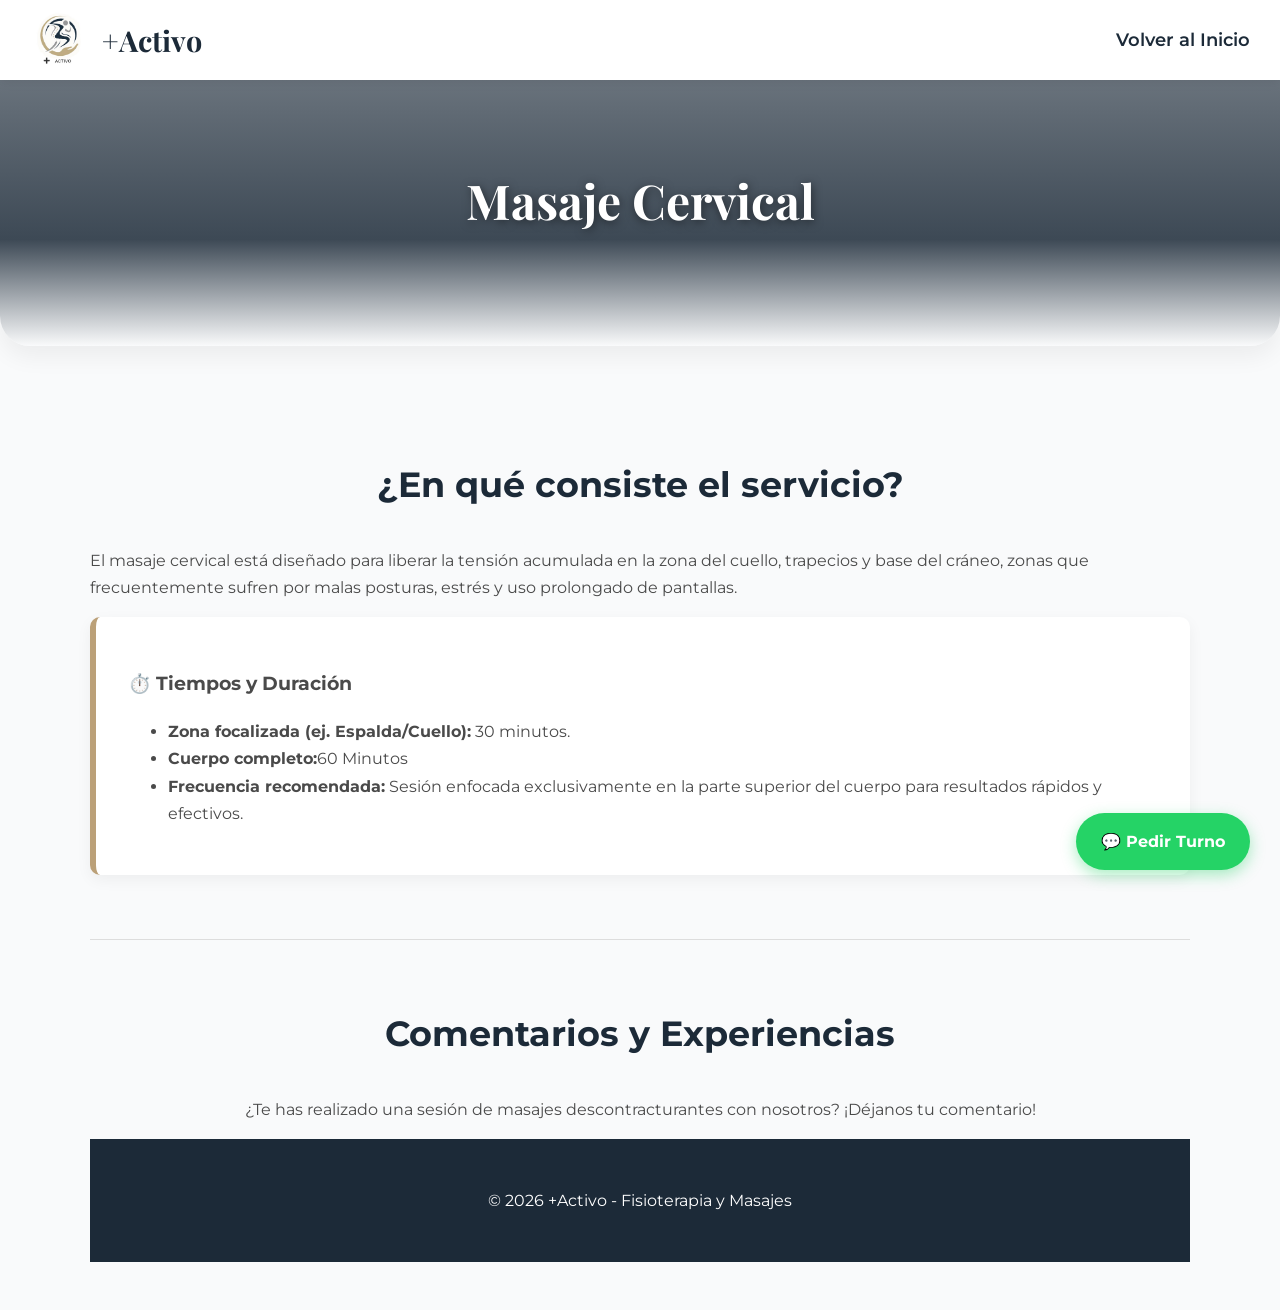
<file: cervical.html>
<!DOCTYPE html>
<html lang="es">
<head>
    <meta charset="UTF-8">
    <meta name="viewport" content="width=device-width, initial-scale=1.0">
    <title>Masaje Cervical | +Activo</title>
    <link href="https://fonts.googleapis.com/css2?family=Montserrat:wght@300;400;600&family=Playfair+Display:wght@600;700&display=swap" rel="stylesheet">
    <link rel="stylesheet" href="style.css">
</head>
<body>

    <nav>
        <a href="index.html" class="nav-brand">
            <img src="imagen_2026-09-14_171300325.png" alt="Logo de +Activo" class="logo">
            <span class="nav-title">+Activo</span>
        </a>
        <div>
            <a href="index.html" class="nav-links">Volver al Inicio</a>
        </div>
    </nav>

<header class="header-secundario header-cervical">
    <h1>Masaje Cervical</h1>
</header>
    <div class="container">
        <div class="detalle-servicio">
            <div class="texto">
                <h2>¿En qué consiste el servicio?</h2>
                <p>El masaje cervical está diseñado para liberar la tensión acumulada en la zona del cuello, trapecios y base del cráneo, zonas que frecuentemente sufren por malas posturas, estrés y uso prolongado de pantallas.</p>
                
                <div class="info-tiempos">
                    <h3>⏱️ Tiempos y Duración</h3>
                    <ul>
                        <li><strong>Zona focalizada (ej. Espalda/Cuello):</strong> 30 minutos.</li>
                        <li><strong>Cuerpo completo:</strong>60 Minutos</li>
                        <li><strong>Frecuencia recomendada:</strong> Sesión enfocada exclusivamente en la parte superior del cuerpo para resultados rápidos y efectivos.</li>
                    </ul>
                </div>
            </div>
        </div>

        <hr style="margin: 4rem 0; border: none; border-top: 1px solid #ddd;">
        <h2>Comentarios y Experiencias</h2>
        <p style="text-align: center;">¿Te has realizado una sesión de masajes descontracturantes con nosotros? ¡Déjanos tu comentario!</p>
        
        <div id="disqus_thread"></div>
<script>
    var disqus_config = function () {
        this.page.url = window.location.href;  
        this.page.identifier = 'descontracturante'; 
    };
    (function() { // DON'T EDIT BELOW THIS LINE
        var d = document, s = d.createElement('script');
        s.src = 'https://sites-4212.disqus.com/embed.js';
        s.setAttribute('data-timestamp', +new Date());
        (d.head || d.body).appendChild(s);
    })();
</script>
<noscript>Por favor, activa JavaScript para ver los <a href="https://disqus.com/?ref_noscript">comentarios de Disqus.</a></noscript>

    <footer>
        <p>&copy; 2026 +Activo - Fisioterapia y Masajes</p>
    </footer>

    <a href="https://wa.link/zccopg" class="whatsapp-flotante" target="_blank">
        💬 Pedir Turno
    </a>

</body>
</html>
</file>
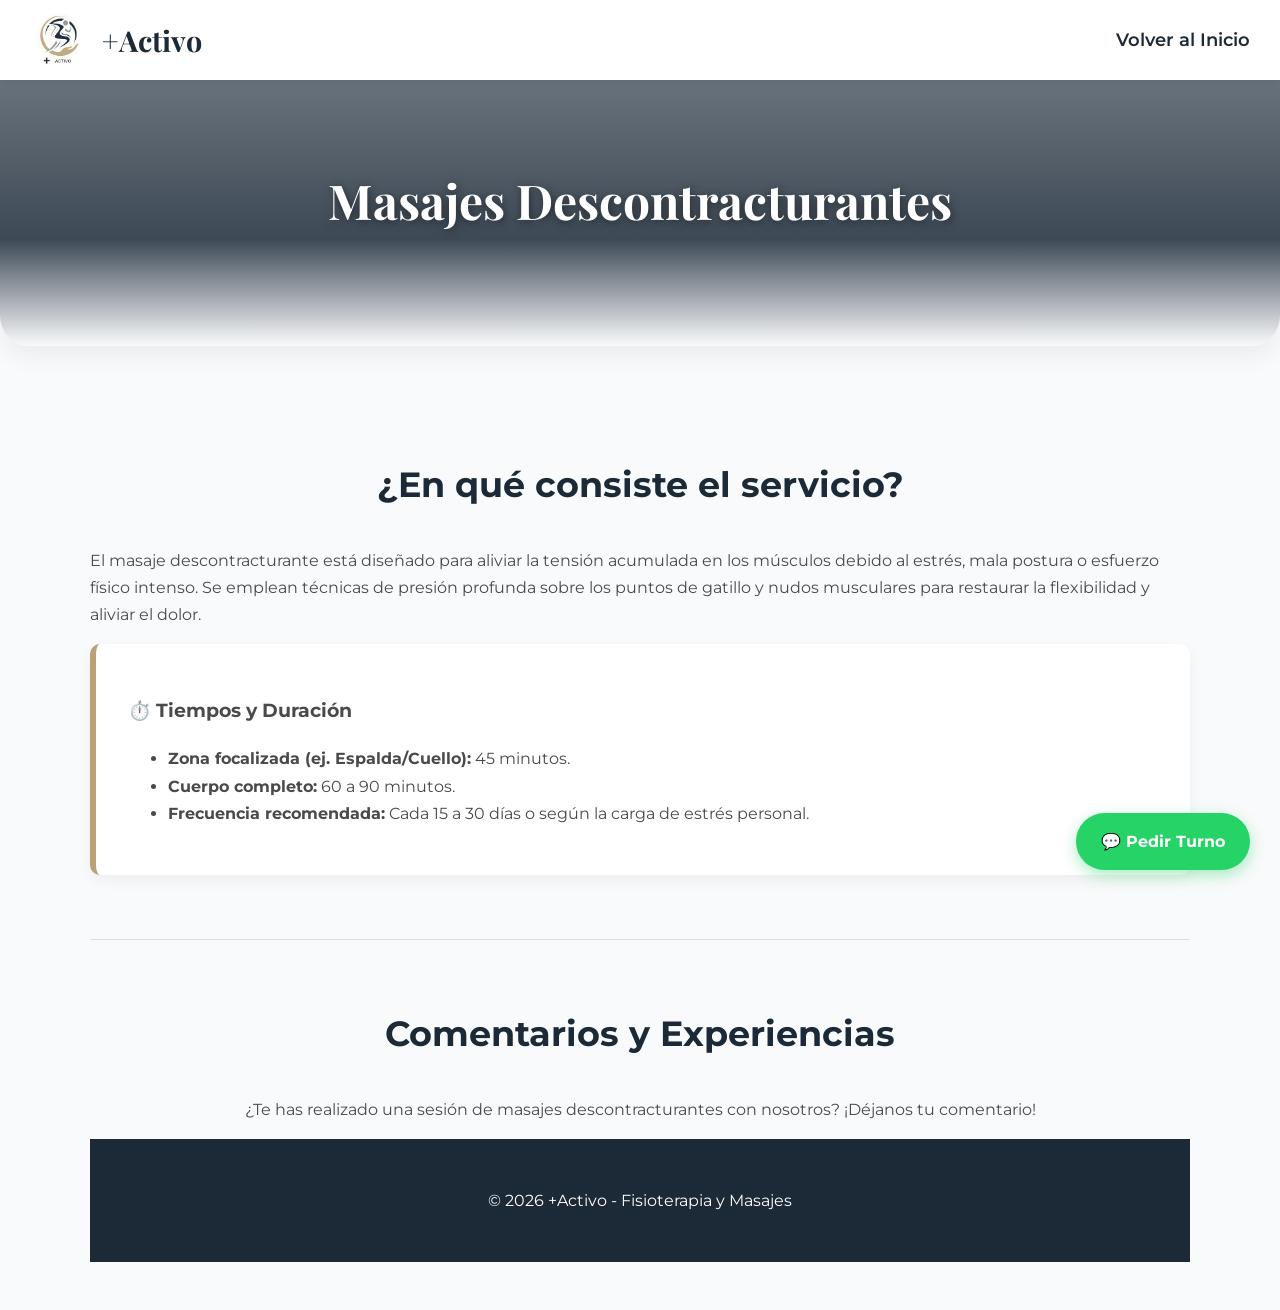
<file: descontracturante.html>
<!DOCTYPE html>
<html lang="es">
<head>
    <meta charset="UTF-8">
    <meta name="viewport" content="width=device-width, initial-scale=1.0">
    <title>Masajes Descontracturantes | +Activo</title>
    <link href="https://fonts.googleapis.com/css2?family=Montserrat:wght@300;400;600&family=Playfair+Display:wght@600;700&display=swap" rel="stylesheet">
    <link rel="stylesheet" href="style.css">
</head>
<body>

    <nav>
        <a href="index.html" class="nav-brand">
            <img src="imagen_2026-09-14_171300325.png" alt="Logo de +Activo" class="logo">
            <span class="nav-title">+Activo</span>
        </a>
        <div>
            <a href="index.html" class="nav-links">Volver al Inicio</a>
        </div>
    </nav>

<header class="header-secundario header-descontracturante">
    <h1>Masajes Descontracturantes</h1>
</header>
    <div class="container">
        <div class="detalle-servicio">
            <div class="texto">
                <h2>¿En qué consiste el servicio?</h2>
                <p>El masaje descontracturante está diseñado para aliviar la tensión acumulada en los músculos debido al estrés, mala postura o esfuerzo físico intenso. Se emplean técnicas de presión profunda sobre los puntos de gatillo y nudos musculares para restaurar la flexibilidad y aliviar el dolor.</p>
                
                <div class="info-tiempos">
                    <h3>⏱️ Tiempos y Duración</h3>
                    <ul>
                        <li><strong>Zona focalizada (ej. Espalda/Cuello):</strong> 45 minutos.</li>
                        <li><strong>Cuerpo completo:</strong> 60 a 90 minutos.</li>
                        <li><strong>Frecuencia recomendada:</strong> Cada 15 a 30 días o según la carga de estrés personal.</li>
                    </ul>
                </div>
            </div>
        </div>

        <hr style="margin: 4rem 0; border: none; border-top: 1px solid #ddd;">
        <h2>Comentarios y Experiencias</h2>
        <p style="text-align: center;">¿Te has realizado una sesión de masajes descontracturantes con nosotros? ¡Déjanos tu comentario!</p>
        
        <div id="disqus_thread"></div>
<script>
    var disqus_config = function () {
        this.page.url = window.location.href;  
        this.page.identifier = 'descontracturante'; 
    };
    (function() { // DON'T EDIT BELOW THIS LINE
        var d = document, s = d.createElement('script');
        s.src = 'https://sites-4212.disqus.com/embed.js';
        s.setAttribute('data-timestamp', +new Date());
        (d.head || d.body).appendChild(s);
    })();
</script>
<noscript>Por favor, activa JavaScript para ver los <a href="https://disqus.com/?ref_noscript">comentarios de Disqus.</a></noscript>

    <footer>
        <p>&copy; 2026 +Activo - Fisioterapia y Masajes</p>
    </footer>

    <a href="https://wa.link/zccopg" class="whatsapp-flotante" target="_blank">
        💬 Pedir Turno
    </a>

</body>
</html>
</file>
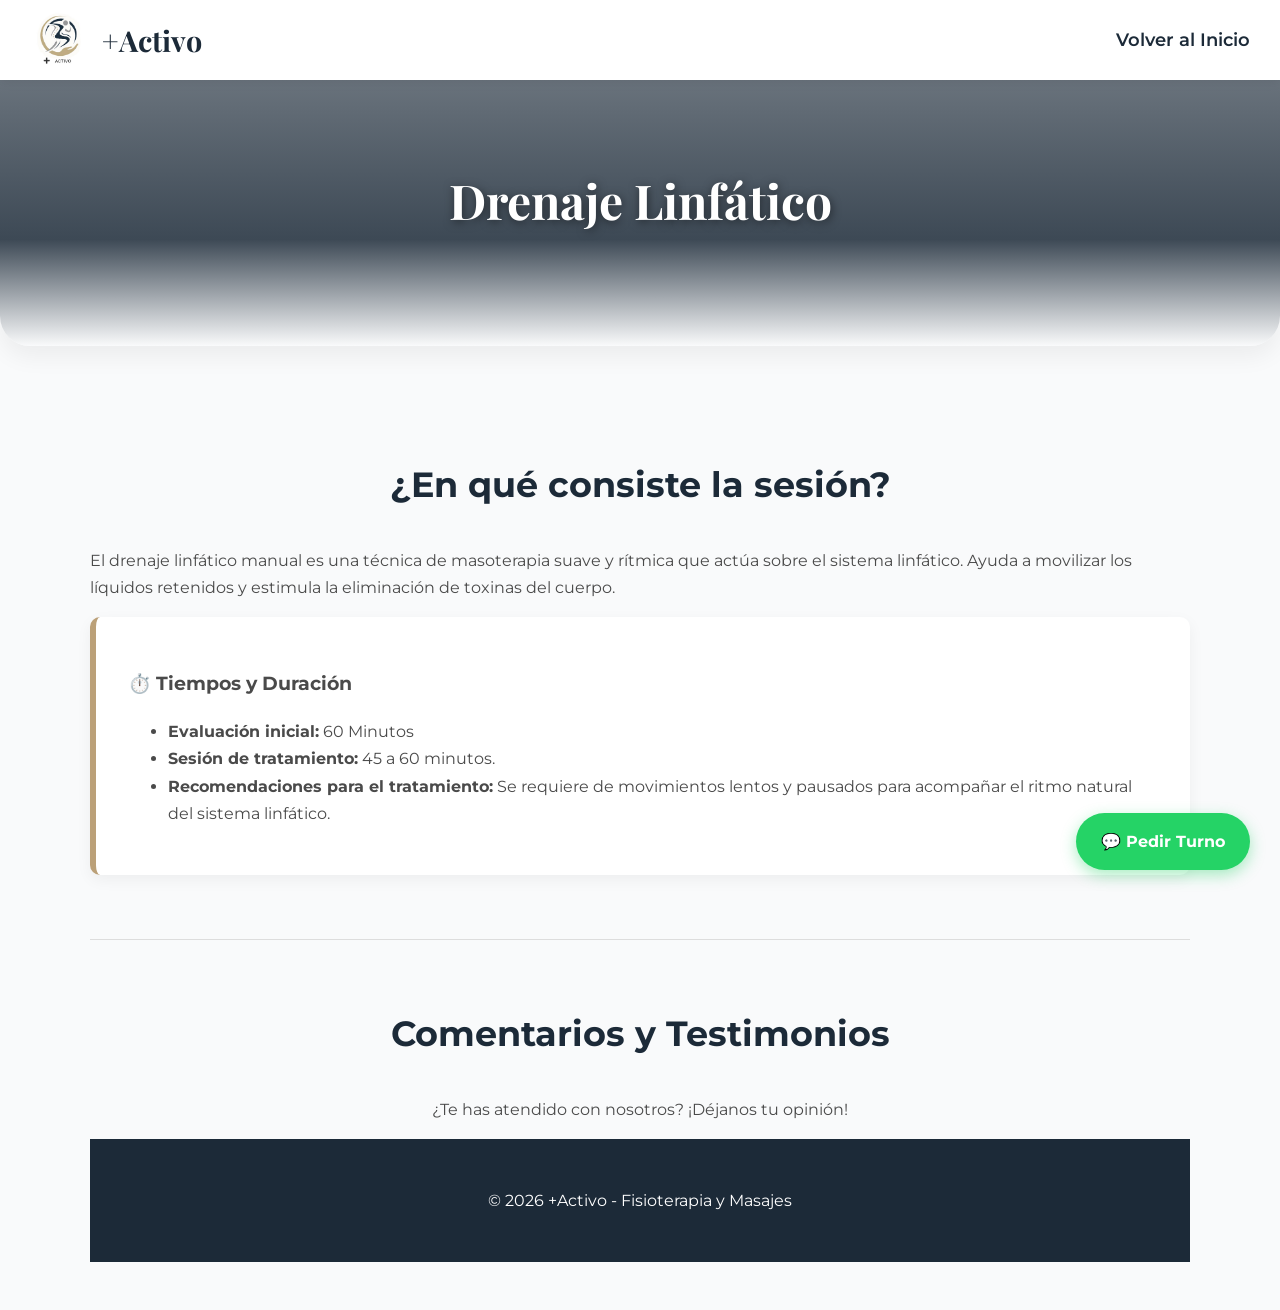
<file: drenaje.html>
<!DOCTYPE html>
<html lang="es">
<head>
    <meta charset="UTF-8">
    <meta name="viewport" content="width=device-width, initial-scale=1.0">
    <title>Drenaje Linfático| +Activo</title>
    <link href="https://fonts.googleapis.com/css2?family=Montserrat:wght@300;400;600&family=Playfair+Display:wght@600;700&display=swap" rel="stylesheet">
    <link rel="stylesheet" href="style.css">
</head>
<body>

    <nav>
        <a href="index.html" class="nav-brand">
            <img src="imagen_2026-09-14_171300325.png" alt="Logo de +Activo" class="logo">
            <span class="nav-title">+Activo</span>
        </a>
        <div>
            <a href="index.html" class="nav-links">Volver al Inicio</a>
        </div>
    </nav>

<header class="header-secundario header-drenaje">
    <h1>Drenaje Linfático</h1>
</header>
    
    <div class="container">
        <div class="detalle-servicio">
            <div class="texto">
                <h2>¿En qué consiste la sesión?</h2>
                <p>El drenaje linfático manual es una técnica de masoterapia suave y rítmica que actúa sobre el sistema linfático. Ayuda a movilizar los líquidos retenidos y estimula la eliminación de toxinas del cuerpo.</p>
                
                <div class="info-tiempos">
                    <h3>⏱️ Tiempos y Duración</h3>
                    <ul>
                        <li><strong>Evaluación inicial:</strong> 60 Minutos</li>
                        <li><strong>Sesión de tratamiento:</strong> 45 a 60 minutos.</li>
                        <li><strong>Recomendaciones para el tratamiento:</strong> Se requiere de movimientos lentos y pausados para acompañar el ritmo natural del sistema linfático.</li>
                    </ul>
                </div>
            </div>
        </div>

        <!-- SECCIÓN DE COMENTARIOS -->
        <hr style="margin: 4rem 0; border: none; border-top: 1px solid #ddd;">
        <h2>Comentarios y Testimonios</h2>
        <p style="text-align: center;">¿Te has atendido con nosotros? ¡Déjanos tu opinión!</p>
        
<div id="disqus_thread"></div>
<script>
    var disqus_config = function () {
        this.page.url = window.location.href;  
        this.page.identifier = 'fisioterapia'; 
    };
    (function() { // DON'T EDIT BELOW THIS LINE
        var d = document, s = d.createElement('script');
        s.src = 'https://sites-4212.disqus.com/embed.js';
        s.setAttribute('data-timestamp', +new Date());
        (d.head || d.body).appendChild(s);
    })();
</script>
<noscript>Por favor, activa JavaScript para ver los <a href="https://disqus.com/?ref_noscript">comentarios de Disqus.</a></noscript>
    <footer>
        <p>&copy; 2026 +Activo - Fisioterapia y Masajes</p>
    </footer>

    <a href="https://wa.link/zccopg" class="whatsapp-flotante" target="_blank">
        💬 Pedir Turno
    </a>

</body>
</html>
</file>
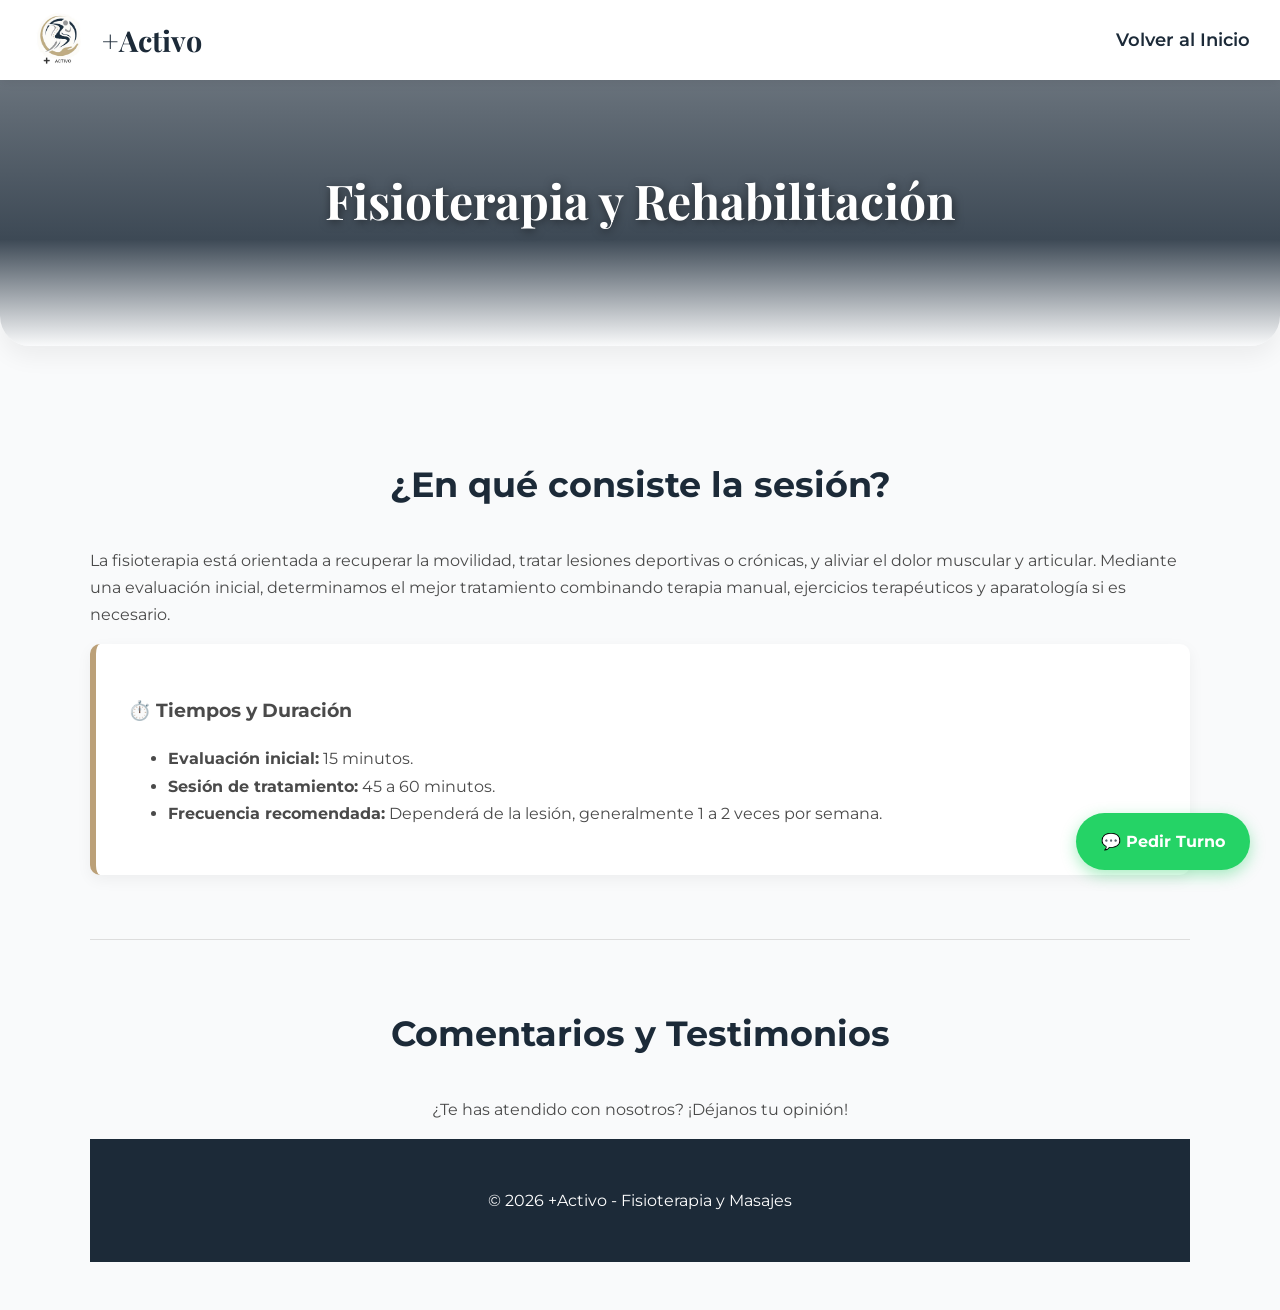
<file: fisioterapia.html>
<!DOCTYPE html>
<html lang="es">
<head>
    <meta charset="UTF-8">
    <meta name="viewport" content="width=device-width, initial-scale=1.0">
    <title>Fisioterapia | +Activo</title>
    <link href="https://fonts.googleapis.com/css2?family=Montserrat:wght@300;400;600&family=Playfair+Display:wght@600;700&display=swap" rel="stylesheet">
    <link rel="stylesheet" href="style.css">
</head>
<body>

    <nav>
        <a href="index.html" class="nav-brand">
            <img src="imagen_2026-09-14_171300325.png" alt="Logo de +Activo" class="logo">
            <span class="nav-title">+Activo</span>
        </a>
        <div>
            <a href="index.html" class="nav-links">Volver al Inicio</a>
        </div>
    </nav>

<header class="header-secundario header-fisioterapia">
    <h1>Fisioterapia y Rehabilitación</h1>
</header>
    
    <div class="container">
        <div class="detalle-servicio">
            <div class="texto">
                <h2>¿En qué consiste la sesión?</h2>
                <p>La fisioterapia está orientada a recuperar la movilidad, tratar lesiones deportivas o crónicas, y aliviar el dolor muscular y articular. Mediante una evaluación inicial, determinamos el mejor tratamiento combinando terapia manual, ejercicios terapéuticos y aparatología si es necesario.</p>
                
                <div class="info-tiempos">
                    <h3>⏱️ Tiempos y Duración</h3>
                    <ul>
                        <li><strong>Evaluación inicial:</strong> 15 minutos.</li>
                        <li><strong>Sesión de tratamiento:</strong> 45 a 60 minutos.</li>
                        <li><strong>Frecuencia recomendada:</strong> Dependerá de la lesión, generalmente 1 a 2 veces por semana.</li>
                    </ul>
                </div>
            </div>
        </div>

        <!-- SECCIÓN DE COMENTARIOS -->
        <hr style="margin: 4rem 0; border: none; border-top: 1px solid #ddd;">
        <h2>Comentarios y Testimonios</h2>
        <p style="text-align: center;">¿Te has atendido con nosotros? ¡Déjanos tu opinión!</p>
        
<div id="disqus_thread"></div>
<script>
    var disqus_config = function () {
        this.page.url = window.location.href;  
        this.page.identifier = 'fisioterapia'; 
    };
    (function() { // DON'T EDIT BELOW THIS LINE
        var d = document, s = d.createElement('script');
        s.src = 'https://sites-4212.disqus.com/embed.js';
        s.setAttribute('data-timestamp', +new Date());
        (d.head || d.body).appendChild(s);
    })();
</script>
<noscript>Por favor, activa JavaScript para ver los <a href="https://disqus.com/?ref_noscript">comentarios de Disqus.</a></noscript>
    <footer>
        <p>&copy; 2026 +Activo - Fisioterapia y Masajes</p>
    </footer>

    <a href="https://wa.link/zccopg" class="whatsapp-flotante" target="_blank">
        💬 Pedir Turno
    </a>

</body>
</html>
</file>
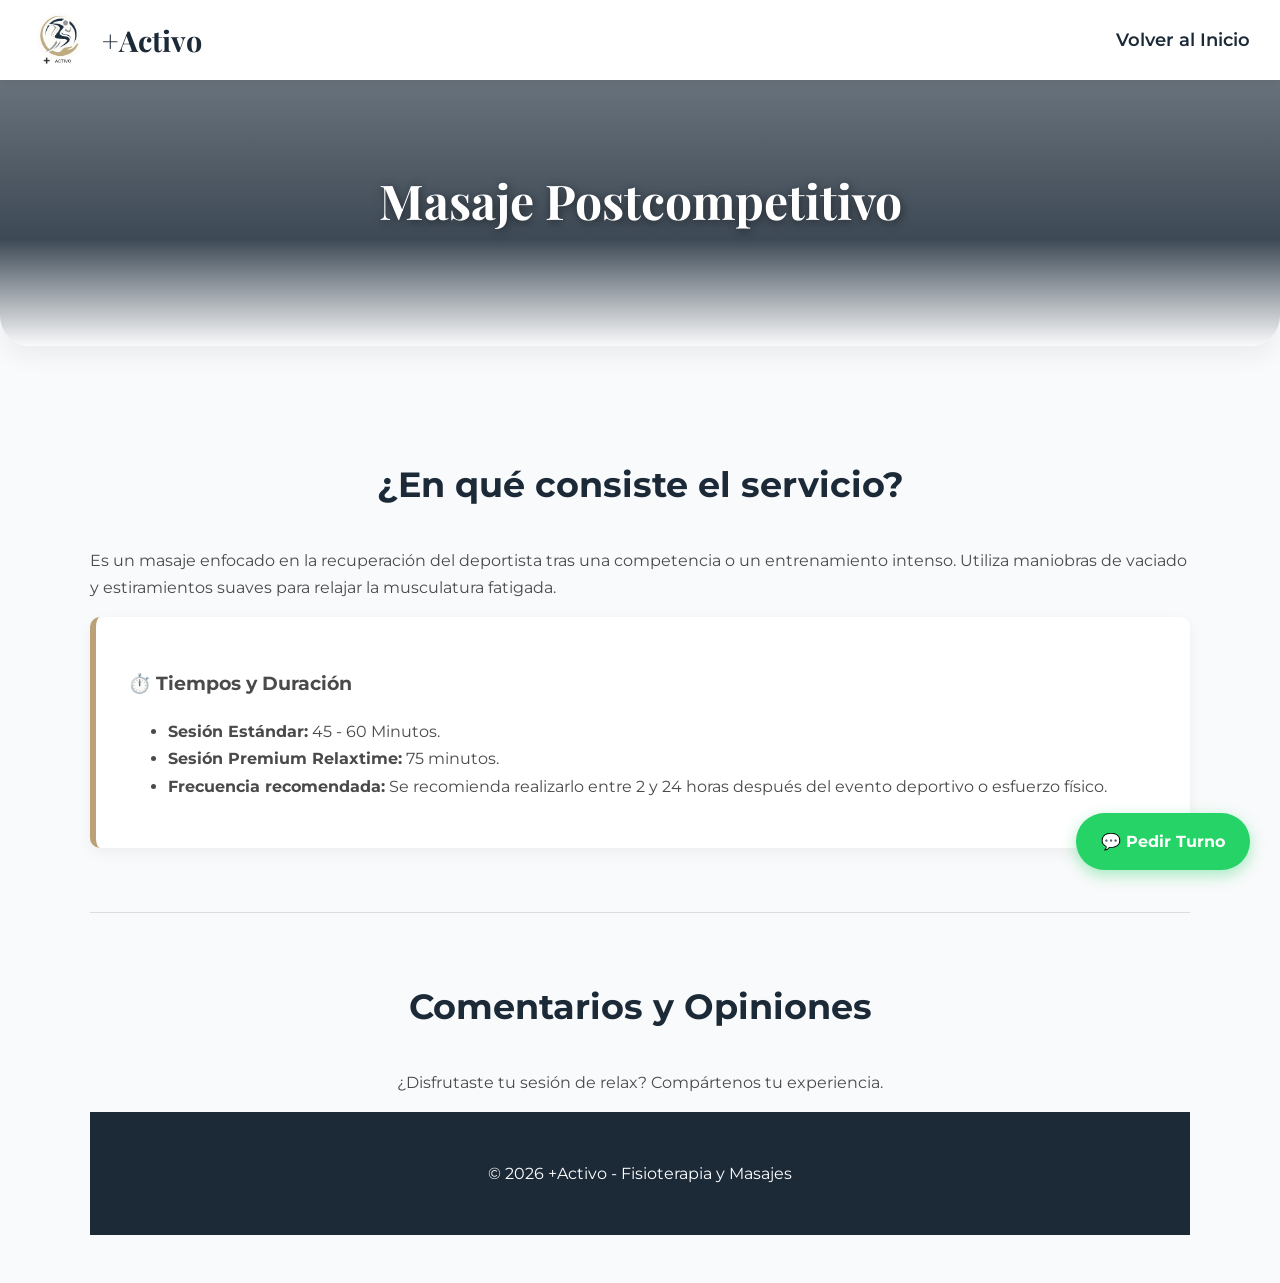
<file: postcompetitivo.html>
<!DOCTYPE html>
<html lang="es">
<head>
    <meta charset="UTF-8">
    <meta name="viewport" content="width=device-width, initial-scale=1.0">
    <title>Masaje Postcompetitivo | +Activo</title>
    <link href="https://fonts.googleapis.com/css2?family=Montserrat:wght@300;400;600&family=Playfair+Display:wght@600;700&display=swap" rel="stylesheet">
    <link rel="stylesheet" href="style.css">
</head>
<body>

    <nav>
        <a href="index.html" class="nav-brand">
            <img src="imagen_2026-09-14_171300325.png" alt="Logo de +Activo" class="logo">
            <span class="nav-title">+Activo</span>
        </a>
        <div>
            <a href="index.html" class="nav-links">Volver al Inicio</a>
        </div>
    </nav>

<header class="header-secundario header-postcompetitivo">
    <h1>Masaje Postcompetitivo</h1>
</header>
    
    <div class="container">
        <div class="detalle-servicio">
            <div class="texto">
                <h2>¿En qué consiste el servicio?</h2>
                <p>Es un masaje enfocado en la recuperación del deportista tras una competencia o un entrenamiento intenso. Utiliza maniobras de vaciado y estiramientos suaves para relajar la musculatura fatigada.</p>
                
                <div class="info-tiempos">
                    <h3>⏱️ Tiempos y Duración</h3>
                    <ul>
                        <li><strong>Sesión Estándar:</strong> 45 - 60 Minutos.</li>
                        <li><strong>Sesión Premium Relaxtime:</strong> 75 minutos.</li>
                        <li><strong>Frecuencia recomendada:</strong> Se recomienda realizarlo entre 2 y 24 horas después del evento deportivo o esfuerzo físico.</li>
                    </ul>
                </div>
            </div>
        </div>

        <hr style="margin: 4rem 0; border: none; border-top: 1px solid #ddd;">
        <h2>Comentarios y Opiniones</h2>
        <p style="text-align: center;">¿Disfrutaste tu sesión de relax? Compártenos tu experiencia.</p>
        
    <div id="disqus_thread"></div>
<script>
    var disqus_config = function () {
        this.page.url = window.location.href;  
        this.page.identifier = 'relajante'; 
    };
    (function() { // DON'T EDIT BELOW THIS LINE
        var d = document, s = d.createElement('script');
        s.src = 'https://sites-4212.disqus.com/embed.js';
        s.setAttribute('data-timestamp', +new Date());
        (d.head || d.body).appendChild(s);
    })();
</script>
<noscript>Por favor, activa JavaScript para ver los <a href="https://disqus.com/?ref_noscript">comentarios de Disqus.</a></noscript>

    <footer>
        <p>&copy; 2026 +Activo - Fisioterapia y Masajes</p>
    </footer>

    <a href="https://wa.link/zccopg" class="whatsapp-flotante" target="_blank">
        💬 Pedir Turno
    </a>

</body>
</html>
</file>
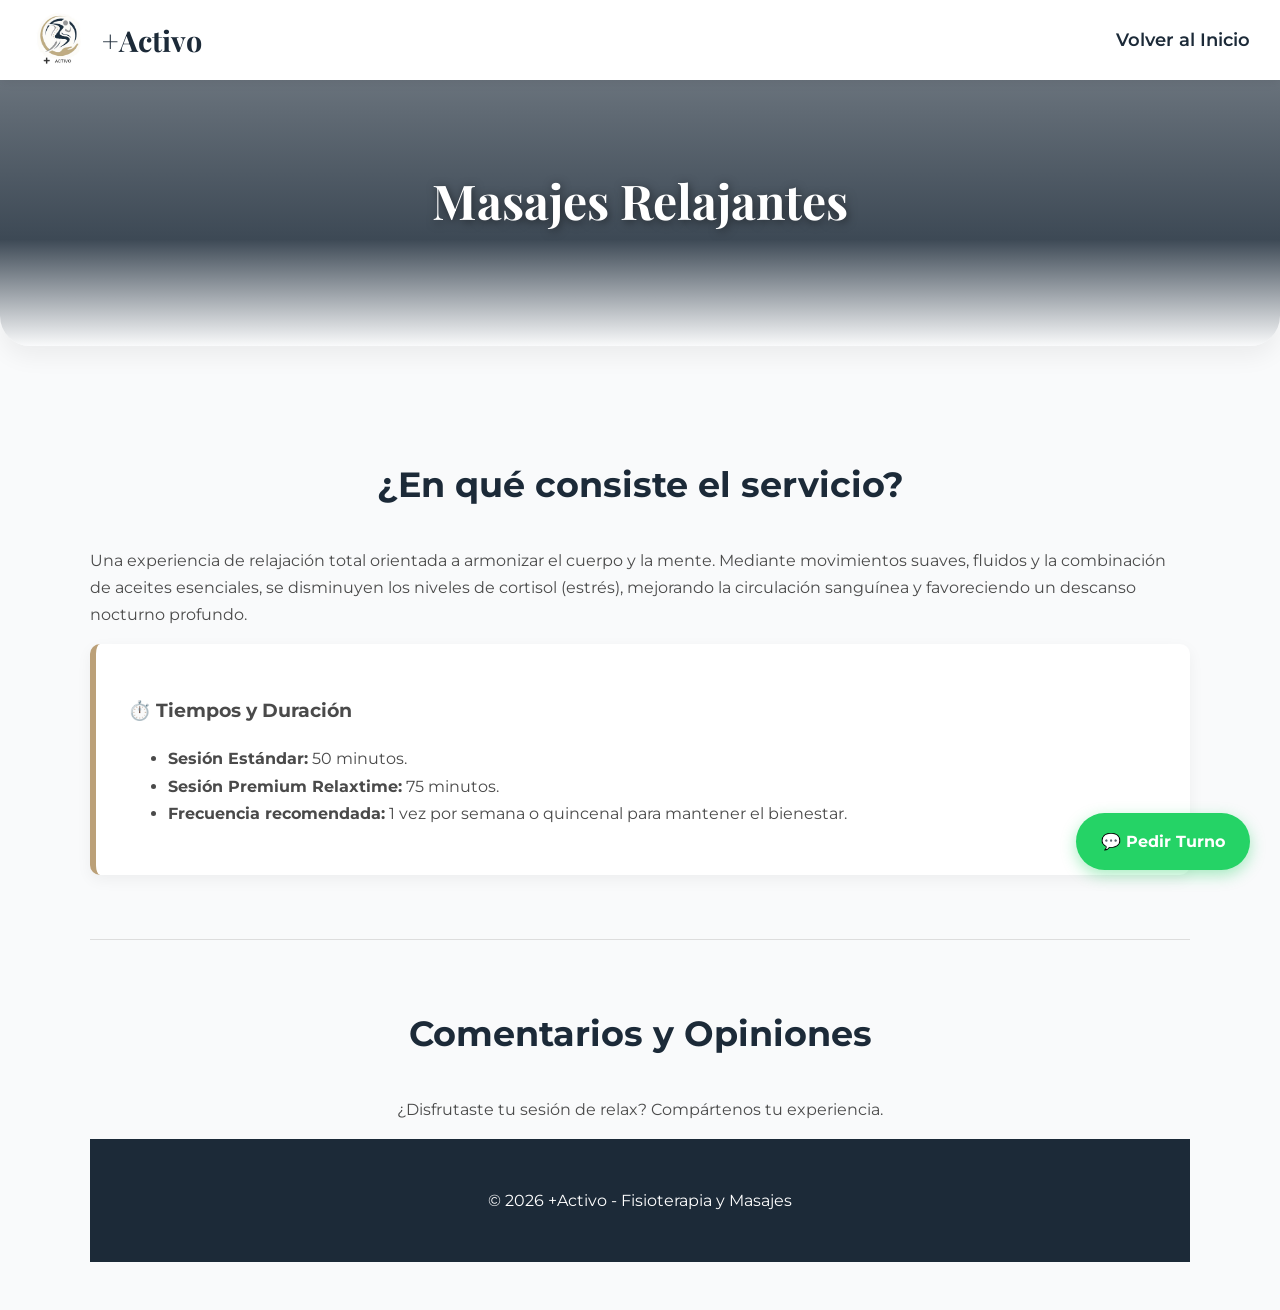
<file: relajante.html>
<!DOCTYPE html>
<html lang="es">
<head>
    <meta charset="UTF-8">
    <meta name="viewport" content="width=device-width, initial-scale=1.0">
    <title>Masajes Relajantes | +Activo</title>
    <link href="https://fonts.googleapis.com/css2?family=Montserrat:wght@300;400;600&family=Playfair+Display:wght@600;700&display=swap" rel="stylesheet">
    <link rel="stylesheet" href="style.css">
</head>
<body>

    <nav>
        <a href="index.html" class="nav-brand">
            <img src="imagen_2026-09-14_171300325.png" alt="Logo de +Activo" class="logo">
            <span class="nav-title">+Activo</span>
        </a>
        <div>
            <a href="index.html" class="nav-links">Volver al Inicio</a>
        </div>
    </nav>

<header class="header-secundario header-relajante">
    <h1>Masajes Relajantes</h1>
</header>
    
    <div class="container">
        <div class="detalle-servicio">
            <div class="texto">
                <h2>¿En qué consiste el servicio?</h2>
                <p>Una experiencia de relajación total orientada a armonizar el cuerpo y la mente. Mediante movimientos suaves, fluidos y la combinación de aceites esenciales, se disminuyen los niveles de cortisol (estrés), mejorando la circulación sanguínea y favoreciendo un descanso nocturno profundo.</p>
                
                <div class="info-tiempos">
                    <h3>⏱️ Tiempos y Duración</h3>
                    <ul>
                        <li><strong>Sesión Estándar:</strong> 50 minutos.</li>
                        <li><strong>Sesión Premium Relaxtime:</strong> 75 minutos.</li>
                        <li><strong>Frecuencia recomendada:</strong> 1 vez por semana o quincenal para mantener el bienestar.</li>
                    </ul>
                </div>
            </div>
        </div>

        <hr style="margin: 4rem 0; border: none; border-top: 1px solid #ddd;">
        <h2>Comentarios y Opiniones</h2>
        <p style="text-align: center;">¿Disfrutaste tu sesión de relax? Compártenos tu experiencia.</p>
        
    <div id="disqus_thread"></div>
<script>
    var disqus_config = function () {
        this.page.url = window.location.href;  
        this.page.identifier = 'relajante'; 
    };
    (function() { // DON'T EDIT BELOW THIS LINE
        var d = document, s = d.createElement('script');
        s.src = 'https://sites-4212.disqus.com/embed.js';
        s.setAttribute('data-timestamp', +new Date());
        (d.head || d.body).appendChild(s);
    })();
</script>
<noscript>Por favor, activa JavaScript para ver los <a href="https://disqus.com/?ref_noscript">comentarios de Disqus.</a></noscript>

    <footer>
        <p>&copy; 2026 +Activo - Fisioterapia y Masajes</p>
    </footer>

    <a href="https://wa.link/zccopg" class="whatsapp-flotante" target="_blank">
        💬 Pedir Turno
    </a>

</body>
</html>
</file>
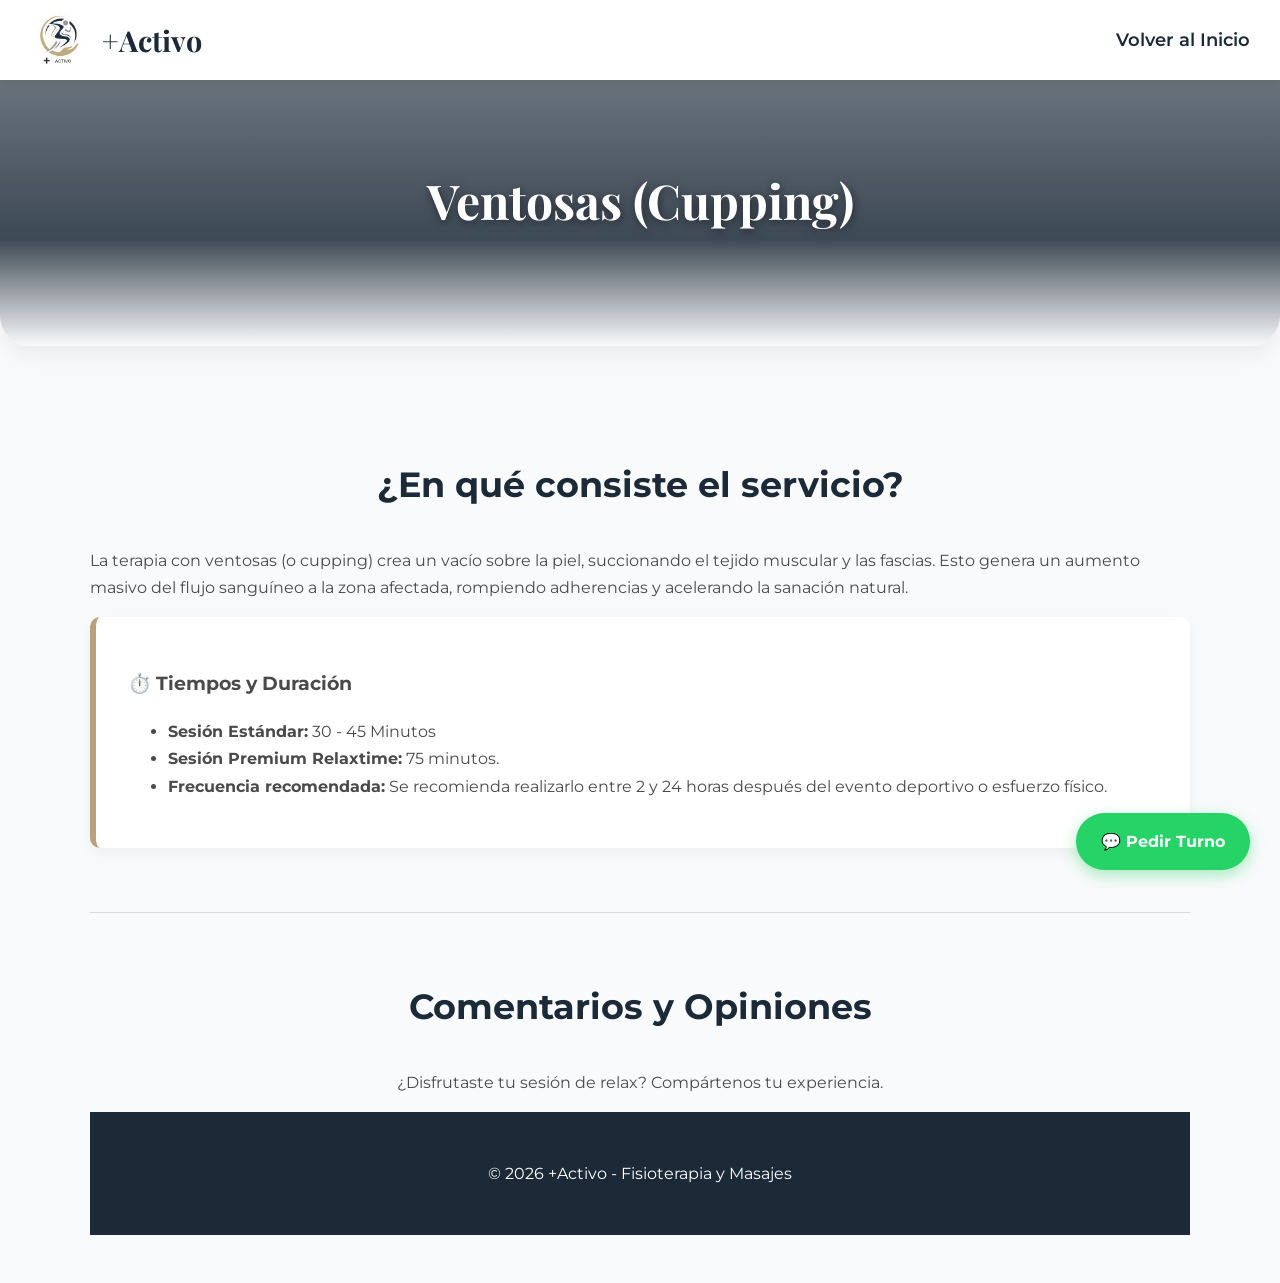
<file: ventosas.html>
<!DOCTYPE html>
<html lang="es">
<head>
    <meta charset="UTF-8">
    <meta name="viewport" content="width=device-width, initial-scale=1.0">
    <title>Ventosas (Cupping) | +Activo</title>
    <link href="https://fonts.googleapis.com/css2?family=Montserrat:wght@300;400;600&family=Playfair+Display:wght@600;700&display=swap" rel="stylesheet">
    <link rel="stylesheet" href="style.css">
</head>
<body>

    <nav>
        <a href="index.html" class="nav-brand">
            <img src="imagen_2026-09-14_171300325.png" alt="Logo de +Activo" class="logo">
            <span class="nav-title">+Activo</span>
        </a>
        <div>
            <a href="index.html" class="nav-links">Volver al Inicio</a>
        </div>
    </nav>

<header class="header-secundario header-ventosas">
    <h1>Ventosas (Cupping)</h1>
</header>
    
    <div class="container">
        <div class="detalle-servicio">
            <div class="texto">
                <h2>¿En qué consiste el servicio?</h2>
                <p>La terapia con ventosas (o cupping) crea un vacío sobre la piel, succionando el tejido muscular y las fascias. Esto genera un aumento masivo del flujo sanguíneo a la zona afectada, rompiendo adherencias y acelerando la sanación natural.</p>
                
                <div class="info-tiempos">
                    <h3>⏱️ Tiempos y Duración</h3>
                    <ul>
                        <li><strong>Sesión Estándar:</strong> 30 - 45 Minutos</li>
                        <li><strong>Sesión Premium Relaxtime:</strong> 75 minutos.</li>
                        <li><strong>Frecuencia recomendada:</strong> Se recomienda realizarlo entre 2 y 24 horas después del evento deportivo o esfuerzo físico.</li>
                    </ul>
                </div>
            </div>
        </div>

        <hr style="margin: 4rem 0; border: none; border-top: 1px solid #ddd;">
        <h2>Comentarios y Opiniones</h2>
        <p style="text-align: center;">¿Disfrutaste tu sesión de relax? Compártenos tu experiencia.</p>
        
    <div id="disqus_thread"></div>
<script>
    var disqus_config = function () {
        this.page.url = window.location.href;  
        this.page.identifier = 'relajante'; 
    };
    (function() { // DON'T EDIT BELOW THIS LINE
        var d = document, s = d.createElement('script');
        s.src = 'https://sites-4212.disqus.com/embed.js';
        s.setAttribute('data-timestamp', +new Date());
        (d.head || d.body).appendChild(s);
    })();
</script>
<noscript>Por favor, activa JavaScript para ver los <a href="https://disqus.com/?ref_noscript">comentarios de Disqus.</a></noscript>

    <footer>
        <p>&copy; 2026 +Activo - Fisioterapia y Masajes</p>
    </footer>

    <a href="https://wa.link/zccopg" class="whatsapp-flotante" target="_blank">
        💬 Pedir Turno
    </a>

</body>
</html>
</file>
<file: style.css>
:root {
    --azul-logo: #1c2a38;  
    --dorado-logo: #bba078; 
    --fondo: #f9fafb;       
    --blanco: #ffffff;
    --texto: #4a4a4a;
}

body { 
    font-family: 'Montserrat', sans-serif; 
    line-height: 1.7; 
    margin: 0; 
    padding: 0; 
    background-color: var(--fondo); 
    color: var(--texto); 
}

/* NAVBAR PEGAJOSA (STICKY) */
nav { 
    background-color: var(--blanco); 
    padding: 10px 30px; 
    display: flex; 
    align-items: center; 
    justify-content: space-between; 
    position: sticky; 
    top: 0; 
    z-index: 1000; 
    box-shadow: 0 2px 10px rgba(0,0,0,0.08); 
}

.nav-brand { display: flex; align-items: center; gap: 12px; text-decoration: none; }
.logo { height: 60px; width: auto; }
.nav-title { font-family: 'Playfair Display', serif; font-size: 1.8rem; font-weight: 700; color: var(--azul-logo); transition: color 0.3s ease; }
.nav-brand:hover .nav-title { color: var(--dorado-logo); }
.nav-links { color: var(--azul-logo); text-decoration: none; font-weight: 600; font-size: 1.1rem; transition: color 0.3s; }
.nav-links:hover { color: var(--dorado-logo); }

/* ESTILOS DEL ENCABEZADO CON VIDEO */
.hero { 
    position: relative;
    min-height: 70vh; 
    display: flex;
    align-items: center;
    justify-content: center;
    text-align: center; 
    overflow: hidden; 
    padding: 7rem 1rem;
}

.video-fondo {
    position: absolute;
    top: 50%;
    left: 50%;
    min-width: 100%;
    min-height: 100%;
    width: auto;
    height: auto;
    z-index: 0;
    transform: translate(-50%, -50%);
    object-fit: cover; 
}

.capa-oscura {
    position: absolute;
    top: 0;
    left: 0;
    width: 100%;
    height: 100%;
    background: rgba(28, 42, 56, 0.6); 
    z-index: 1;
}

.hero-contenido {
    position: relative;
    z-index: 2; 
    color: white;
}

h1 { margin: 0; font-family: 'Playfair Display', serif; font-size: 4.5rem; color: var(--dorado-logo); text-shadow: 2px 2px 8px rgba(0,0,0,0.6); }
.hero-contenido p { font-size: 1.3rem; letter-spacing: 1px; text-shadow: 1px 1px 5px rgba(0,0,0,0.8); }
h2 { color: var(--azul-logo); font-size: 2.2rem; text-align: center; margin-bottom: 2rem; }

.container { padding: 3rem 2rem; max-width: 1100px; margin: auto; }

.intro { margin-bottom: 5rem; }
.intro-content { display: flex; align-items: center; justify-content: center; gap: 3rem; flex-wrap: wrap; }
.intro-texto { flex: 1; min-width: 300px; font-size: 1.1rem; text-align: justify; }
.intro-imagen { width: 100%; max-width: 400px; border-radius: 15px; box-shadow: 0 10px 25px rgba(0,0,0,0.15); border: 3px solid var(--dorado-logo); }

.services {
    display: grid;
    /* Esta es la magia: crea columnas automáticas que no midan menos de 300px */
    grid-template-columns: repeat(auto-fit, minmax(300px, 1fr));
    gap: 30px; /* Espacio entre las tarjetas */
    max-width: 1200px; /* Ancho máximo para que no se estiren al infinito en PC */
    margin: 0 auto; /* Centra todo en la pantalla */
    padding: 20px;
}
.card {
    background: #ffffff;
    border-radius: 10px;
    overflow: hidden; /* Para que las puntas de la imagen sigan redondeadas */
    box-shadow: 0 4px 10px rgba(0,0,0,0.1);
    display: flex;
    flex-direction: column;
}

.card img {
    width: 100%;
    height: 220px; /* Obliga a TODAS las fotos a tener esta misma altura */
    object-fit: cover; /* Recorta el centro de la foto sin deformarla */
}

.card-body {
    padding: 20px;
    display: flex;
    flex-direction: column;
    flex-grow: 1; /* Hace que el contenido ocupe el resto de la tarjeta */
}

/* DISEÑO DEL BOTÓN "SABER MÁS" */
.btn-saber-mas {
    margin-top: auto; 
    display: inline-block;
    background-color: var(--dorado-logo); /* Color de fondo */
    color: var(--blanco); /* Color del texto */
    text-decoration: none; /* Quita la línea de abajo */
    padding: 10px 20px;
    border-radius: 5px; /* Bordes redondeados */
    font-weight: 600;
    text-align: center;
    transition: background-color 0.3s ease, transform 0.3s ease;
}

.btn-saber-mas:hover { 
    background-color: var(--azul-logo); 
    transform: translateY(-2px); /* Pequeño salto al pasar el mouse */
}

/* ==========================================
   HEADER SECUNDARIO MODERNO E INTEGRADO
   ========================================== */
.header-secundario { 
    position: relative;
    padding: 5rem 1.5rem 6rem 1.5rem; 
    background-size: cover;
    background-position: center;
    color: white;
    text-align: center;
    /* Degradado múltiple: Sombra oscura central + Difuminado suave hacia el fondo de la página */
    background-image: 
        linear-gradient(to bottom, rgba(28, 42, 56, 0.7) 0%, rgba(28, 42, 56, 0.85) 60%, var(--fondo) 100%);
    border-radius: 0 0 30px 30px; /* Bordes suaves en la parte inferior */
    box-shadow: 0 10px 25px rgba(0,0,0,0.06);
}

.header-secundario .breadcrumb {
    font-size: 0.9rem;
    text-transform: uppercase;
    letter-spacing: 2px;
    color: var(--dorado-logo);
    margin-bottom: 0.8rem;
    font-weight: 600;
}

.header-secundario h1 {
    font-family: 'Playfair Display', serif;
    font-size: 3rem;
    color: #ffffff;
    margin: 0 0 0.5rem 0;
    text-shadow: 1px 2px 10px rgba(0,0,0,0.5);
}

.header-secundario p {
    font-size: 1.1rem;
    color: #e0e0e0;
    max-width: 600px;
    margin: 0 auto;
    font-weight: 300;
}

/* Imágenes específicas bien ambientadas - ORIGINALES */
.header-fisioterapia {
    background-image: 
        linear-gradient(to bottom, rgba(28, 42, 56, 0.65) 0%, rgba(28, 42, 56, 0.85) 60%, var(--fondo) 100%),
        url('https://images.unsplash.com/photo-1576091160550-2173dba999ef?ixlib=rb-4.0.3&auto=format&fit=crop&w=1600&q=80');
}

.header-descontracturante {
    background-image: 
        linear-gradient(to bottom, rgba(28, 42, 56, 0.65) 0%, rgba(28, 42, 56, 0.85) 60%, var(--fondo) 100%),
        url('https://images.unsplash.com/photo-1519823551278-64ac92734fb1?ixlib=rb-4.0.3&auto=format&fit=crop&w=1600&q=80');
}

.header-relajante {
    background-image: 
        linear-gradient(to bottom, rgba(28, 42, 56, 0.65) 0%, rgba(28, 42, 56, 0.85) 60%, var(--fondo) 100%),
        url('https://images.unsplash.com/photo-1544161515-4ab6ce6db874?ixlib=rb-4.0.3&auto=format&fit=crop&w=1600&q=80');
}

/* Imágenes específicas - NUEVOS SERVICIOS AÑADIDOS */
.header-drenaje {
    background-image: 
        linear-gradient(to bottom, rgba(28, 42, 56, 0.65) 0%, rgba(28, 42, 56, 0.85) 60%, var(--fondo) 100%),
        url('https://miraclesoria.com/wp-content/uploads/2026/04/Drenaje-linfatico-corporal.webp');
}
/* Ventosas */
.header-ventosas {
    background-image: 
        linear-gradient(to bottom, rgba(28, 42, 56, 0.65) 0%, rgba(28, 42, 56, 0.85) 60%, var(--fondo) 100%),
        url('https://images.unsplash.com/photo-1519823551278-64ac92734fb1?ixlib=rb-4.0.3&auto=format&fit=crop&w=1600&q=80');
}

/* Postcompetitivo */
.header-postcompetitivo {
    background-image: 
        linear-gradient(to bottom, rgba(28, 42, 56, 0.65) 0%, rgba(28, 42, 56, 0.85) 60%, var(--fondo) 100%),
        url('https://images.unsplash.com/photo-1574680096145-d05b474e2155?ixlib=rb-4.0.3&auto=format&fit=crop&w=1600&q=80');
}
.header-cervical {
    background-image: 
        linear-gradient(to bottom, rgba(28, 42, 56, 0.65) 0%, rgba(28, 42, 56, 0.85) 60%, var(--fondo) 100%),
        url('https://images.unsplash.com/photo-1512290923902-8a9f81dc236c?ixlib=rb-4.0.3&auto=format&fit=crop&w=1600&q=80');
}

.detalle-servicio { display: flex; gap: 2rem; margin-top: 2rem; }

/* CUADRO DE TIEMPOS CON ANIMACIÓN HOVER */
.info-tiempos { 
    background: white; 
    padding: 2rem; 
    border-radius: 10px; 
    border-left: 6px solid var(--dorado-logo); 
    box-shadow: 0 5px 15px rgba(0,0,0,0.05); 
    transition: transform 0.3s ease, box-shadow 0.3s ease, border-left-color 0.3s ease; 
}
.info-tiempos:hover { 
    transform: translateY(-7px); 
    box-shadow: 0 12px 25px rgba(0,0,0,0.12); 
    border-left-color: var(--azul-logo);
}

.whatsapp-flotante { position: fixed; bottom: 30px; right: 30px; background-color: #25D366; color: white; padding: 15px 25px; border-radius: 50px; text-decoration: none; font-weight: bold; box-shadow: 0 5px 15px rgba(37, 211, 102, 0.4); z-index: 1000; transition: transform 0.3s ease; }
.whatsapp-flotante:hover { transform: scale(1.1); }
footer { text-align: center; padding: 2rem; background-color: var(--azul-logo); color: white; }

/* ==========================================
   DISEÑO RESPONSIVO (MÓVILES Y TABLETS)
   ========================================== */

@media (max-width: 768px) {
    
    /* 1. Ajustes de la barra de navegación (Navbar) */
    nav {
        padding: 10px 15px;
        flex-direction: column; 
        gap: 10px;
    }
    .logo {
        height: 45px; 
    }
    .nav-title {
        font-size: 1.5rem;
    }

    /* 2. Ajustes del encabezado principal con el video (Hero) */
    .hero {
        padding: 4rem 1rem;
        min-height: 50vh; 
    }
    h1 {
        font-size: 2.8rem; 
    }
    .hero-contenido p {
        font-size: 1.1rem;
    }
    h2 {
        font-size: 1.8rem;
    }

    /* 3. Ajustes de la sección "Sobre mí" y los contenedores */
    .container {
        padding: 2rem 1.5rem; 
    }
    .intro-content {
        gap: 1.5rem;
    }
    .intro-imagen {
        max-width: 100%; 
    }
    .intro-texto {
        min-width: 100%; 
    }

    /* 4. Ajustes de los encabezados de las subpáginas (Headers Secundarios) */
    .header-secundario {
        padding: 3rem 1rem 4rem 1rem;
    }
    .header-secundario h1 {
        font-size: 2.2rem;
    }
    .header-secundario p {
        font-size: 1rem;
    }

    /* 5. Ajustes de los detalles de los servicios y tiempos */
    .detalle-servicio {
        flex-direction: column; 
        gap: 1rem;
    }
    
    /* 6. Ajuste para los testimonios (Si agregaste el código anterior) */
    .grid-testimonios {
        grid-template-columns: 1fr; 
    }
}
</file>
